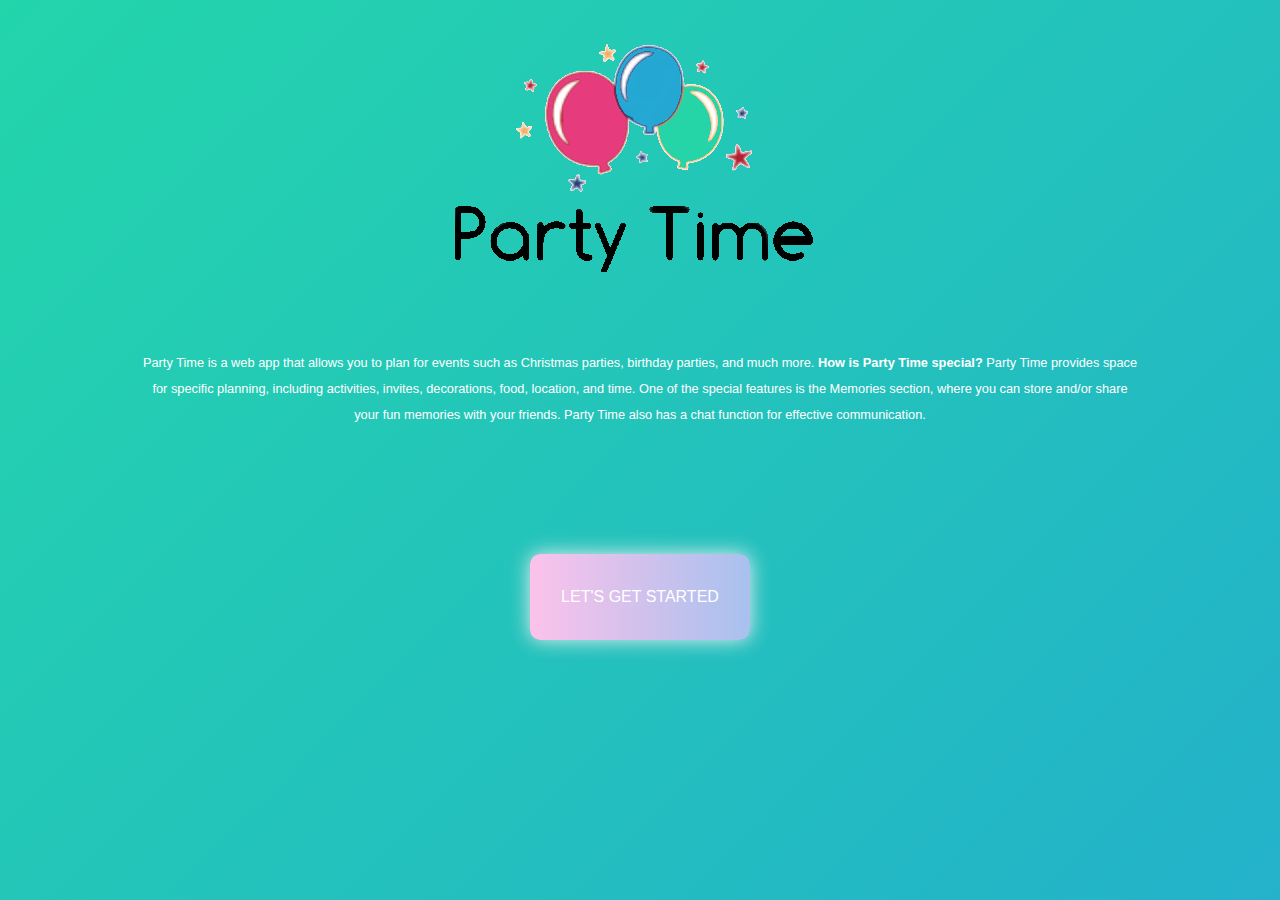
<file: index.html>
<!DOCTYPE html>
<html lang="en">

<head>

    <meta charset="utf-8">
    <meta name="viewport" content="width=device-width, initial-scale=1, shrink-to-fit=no">
    <meta name="description" content="">
    <meta name="author" content="">

    <title>Party Time</title>

    <!-- Bootstrap core CSS -->
    <link href="vendor/bootstrap/css/bootstrap.min.css" rel="stylesheet">

    <!-- Custom styles for this template -->
    <link href="css/simple-sidebar.css" rel="stylesheet">
    <link href="css/main.css" rel="stylesheet">
    <link href="css/animate.css" rel="stylesheet">
    <link href='https://fonts.googleapis.com/css?family=Aclonica' rel='stylesheet'>	
    <link rel="stylesheet" href="https://fonts.googleapis.com/css?family=Open+Sans:300" type="text/css" />
</head>

<body class="index">

    <div id="wrapper">

        <!-- Sidebar -->
        <!-- /#sidebar-wrapper -->

        <!-- Page Content -->
        <div id="page-content-wrapper">
		
            <div class="introduction center">
                <!-- <h1>Party Time</h1> -->
                <div class="logo"><img src="./images/logo.png"></div>
                <div id="words">
                <p>Party Time is a web app that allows you to plan for events such as Christmas parties, birthday parties, and much more. <b>How is Party Time special?</b> Party Time provides space for specific planning, including activities, invites, decorations, food, location, and time. One of the special features is the Memories section, where you can store and/or share your fun memories with your friends. Party Time also has a chat function for effective communication.</p>
            </div>
                <div class="container-fluid">
                <a class="btn btn-2" href="./login.html">Let's Get Started</a>
            </div>
            </div>
			<!-- <div class="container-fluid buttons">
                <a class="btn btn-2" href="./login.html">Let's Get Started</a>
            </div> -->
			
            <div id="options" class="row"></div>

        </div>
        <!-- /#page-content-wrapper -->
    </div>
    <!-- /#wrapper -->

    <!-- Bootstrap core JavaScript -->
    <script src="vendor/jquery/jquery.min.js"></script>
    <script src="js/main.js"></script>
    <script src="vendor/bootstrap/js/bootstrap.bundle.min.js"></script>

    <!-- Menu Toggle Script -->
    <script>
        $("#menu-toggle").click(function(e) {
            e.preventDefault();
            $("#wrapper").toggleClass("toggled");
        });
    </script>


</body>

</html>
</file>
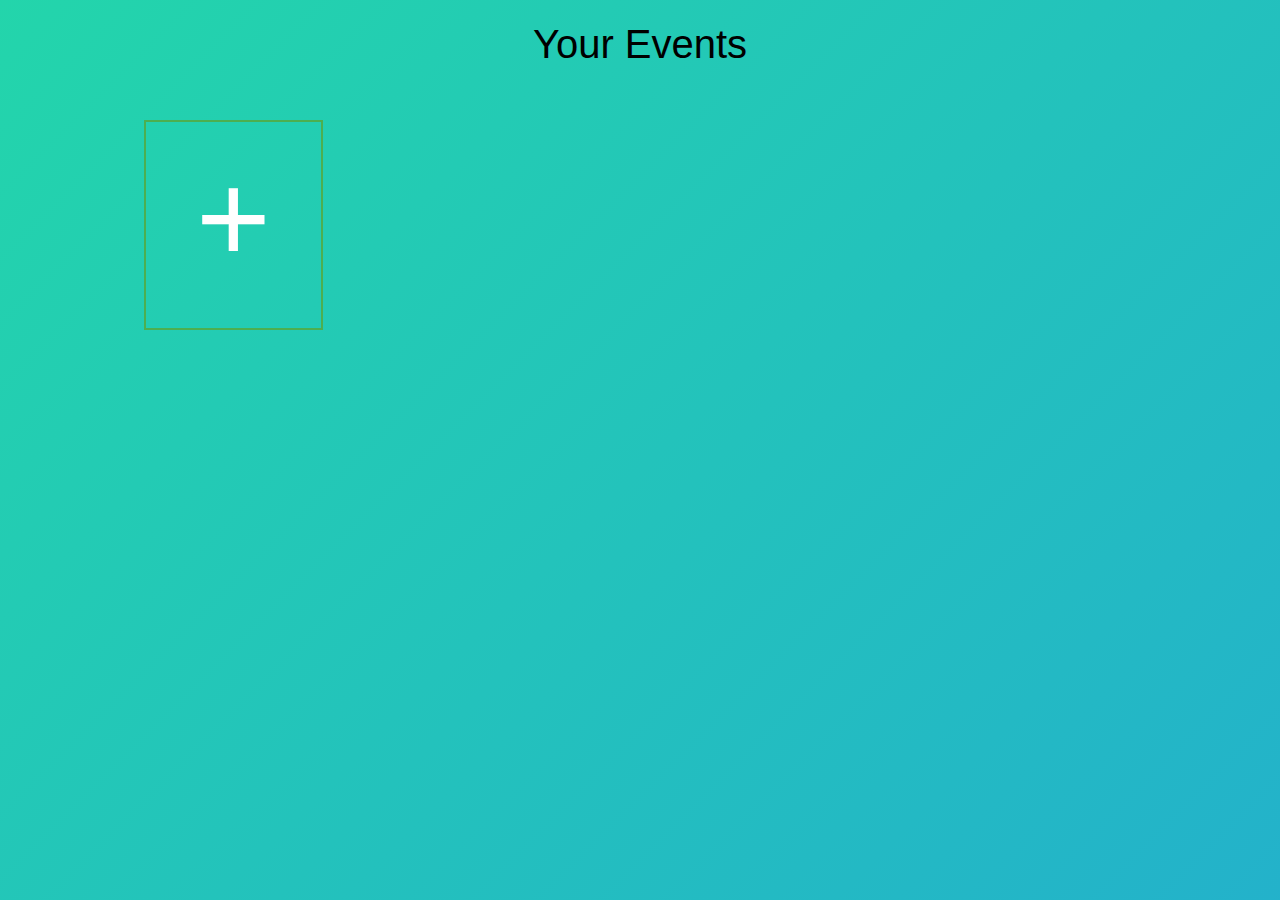
<file: allEvents.html>
<!DOCTYPE html>
<html lang="en">

<head>

    <meta charset="utf-8">
    <meta name="viewport" content="width=device-width, initial-scale=1, shrink-to-fit=no">
    <meta name="description" content="">
    <meta name="author" content="">

    <title>Your Events</title>

    <!-- Bootstrap core CSS -->
    <link href="vendor/bootstrap/css/bootstrap.min.css" rel="stylesheet">

    <!-- Custom styles for this template -->
    <link href="css/simple-sidebar.css" rel="stylesheet">
	<link href="css/main.css" rel="stylesheet">
	<link href='https://fonts.googleapis.com/css?family=Aclonica' rel='stylesheet'>	
</head>

<body>

    <div id="wrapper">

        <!-- Sidebar -->
        <!-- /#sidebar-wrapper -->

        <!-- Page Content -->
        <div id="page-content-wrapper">
            <div class="introduction">
                <h1>Your Events</h1>
            </div>
			<a class="add" href="./form.html">+</a>
			<!--button class="add"><a href="./form.html">+</a></button-->		
            <div id="options" class="row"></div>
        </div>
    </div>
    <script src="vendor/jquery/jquery.min.js"></script>
    <script src="js/main.js"></script>
    <script src="vendor/bootstrap/js/bootstrap.bundle.min.js"></script>

</body>

</html>
</file>
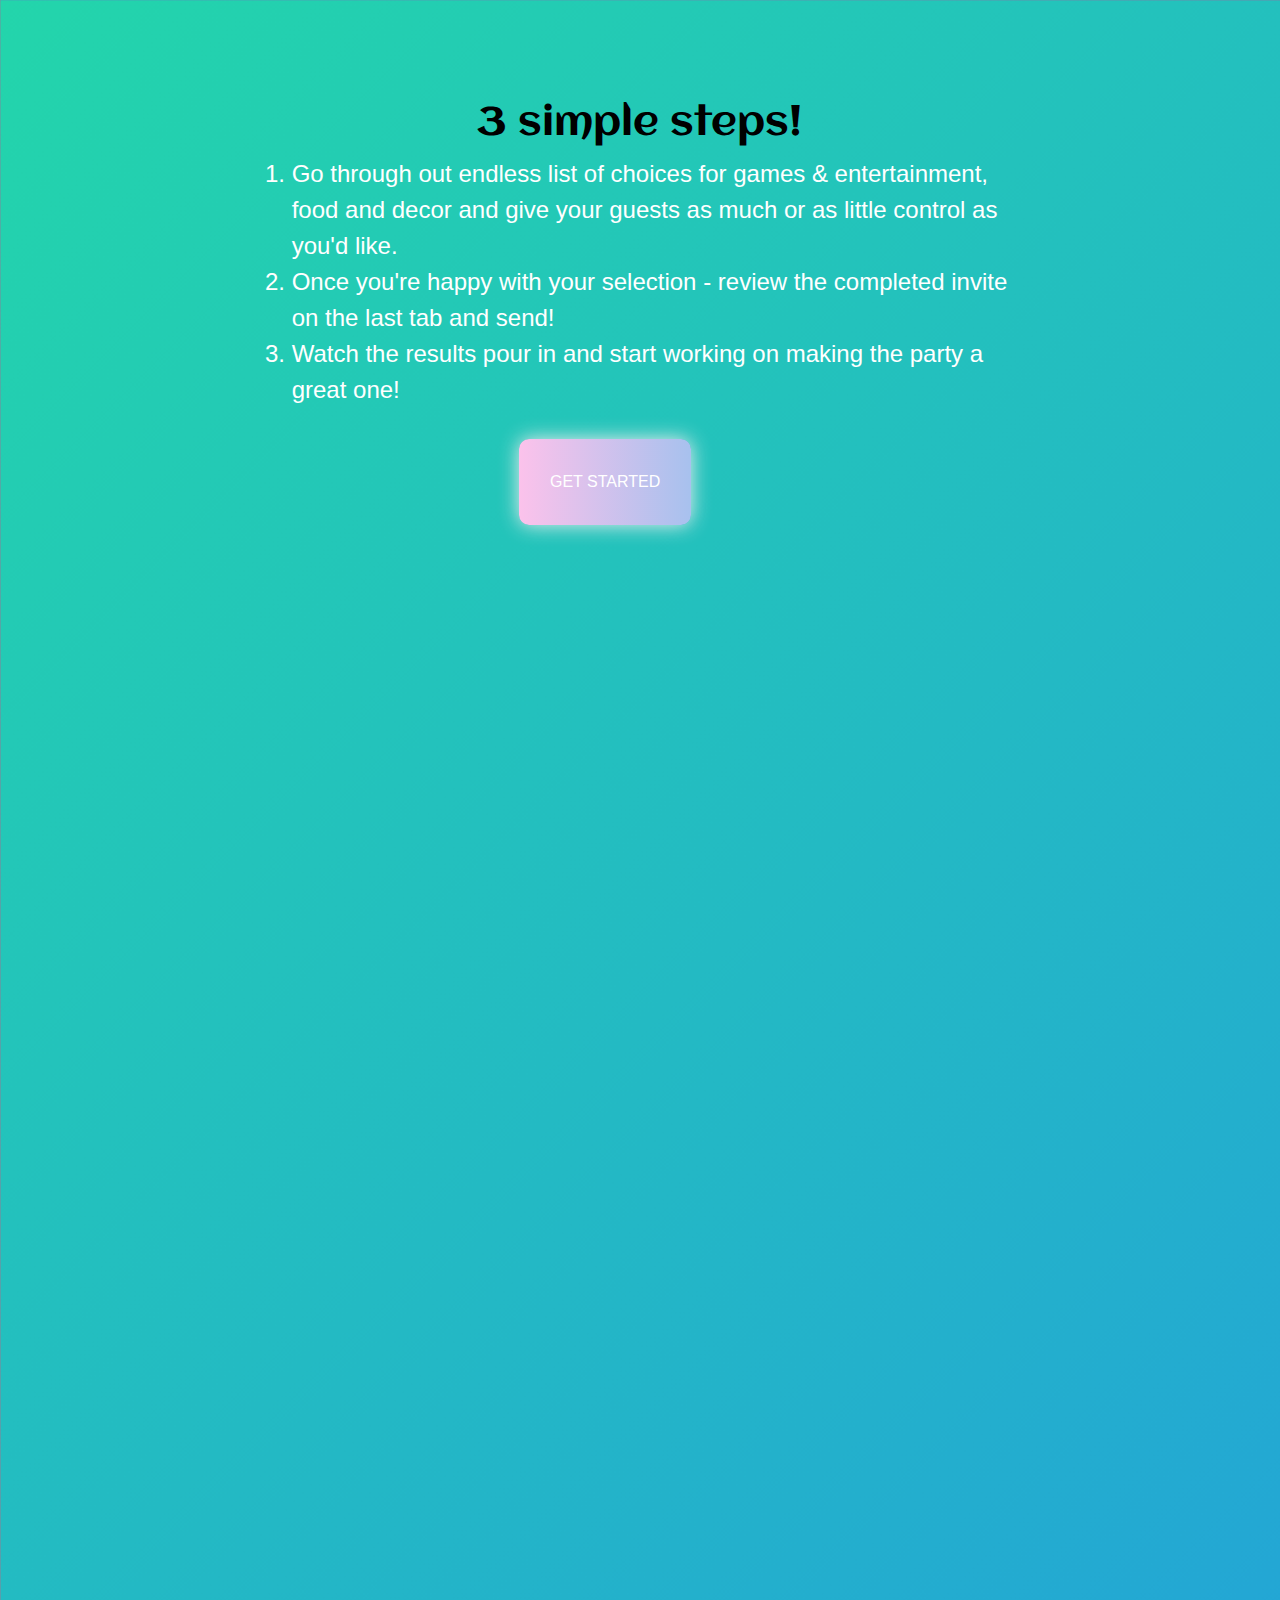
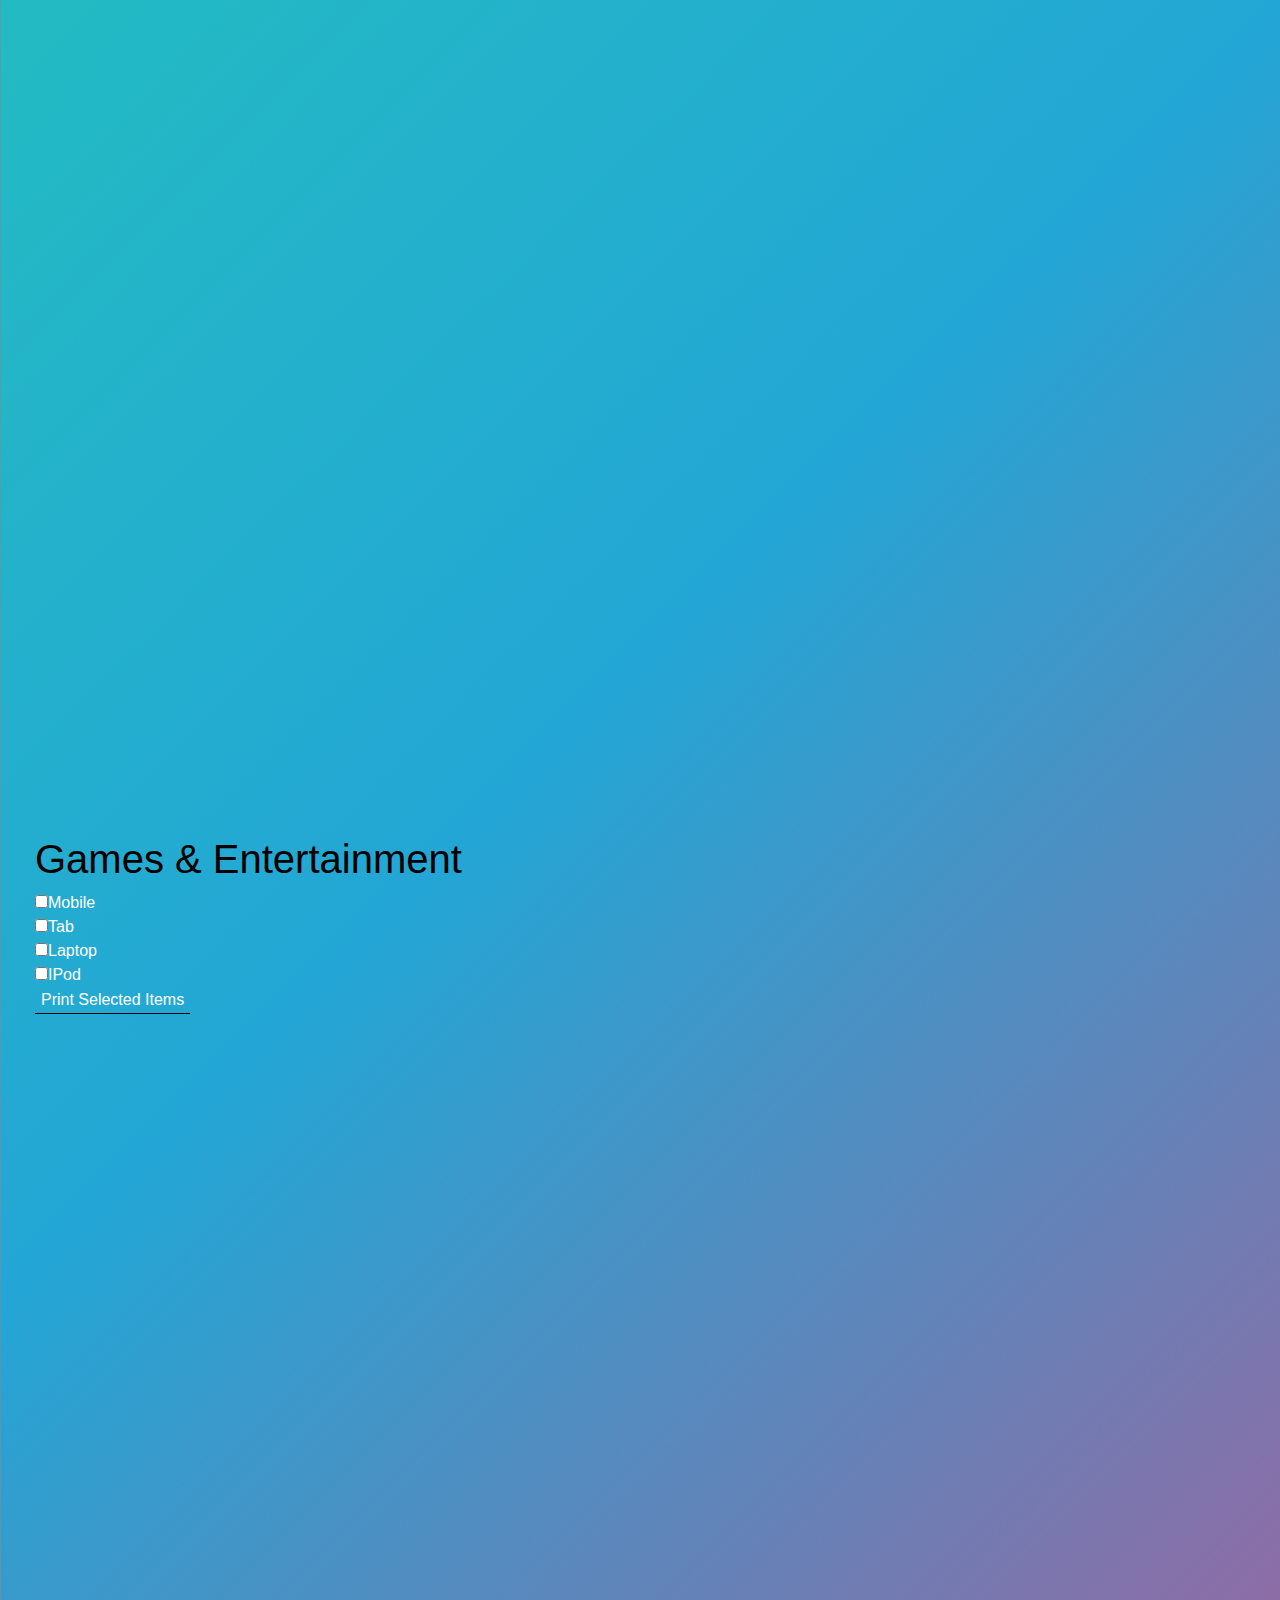
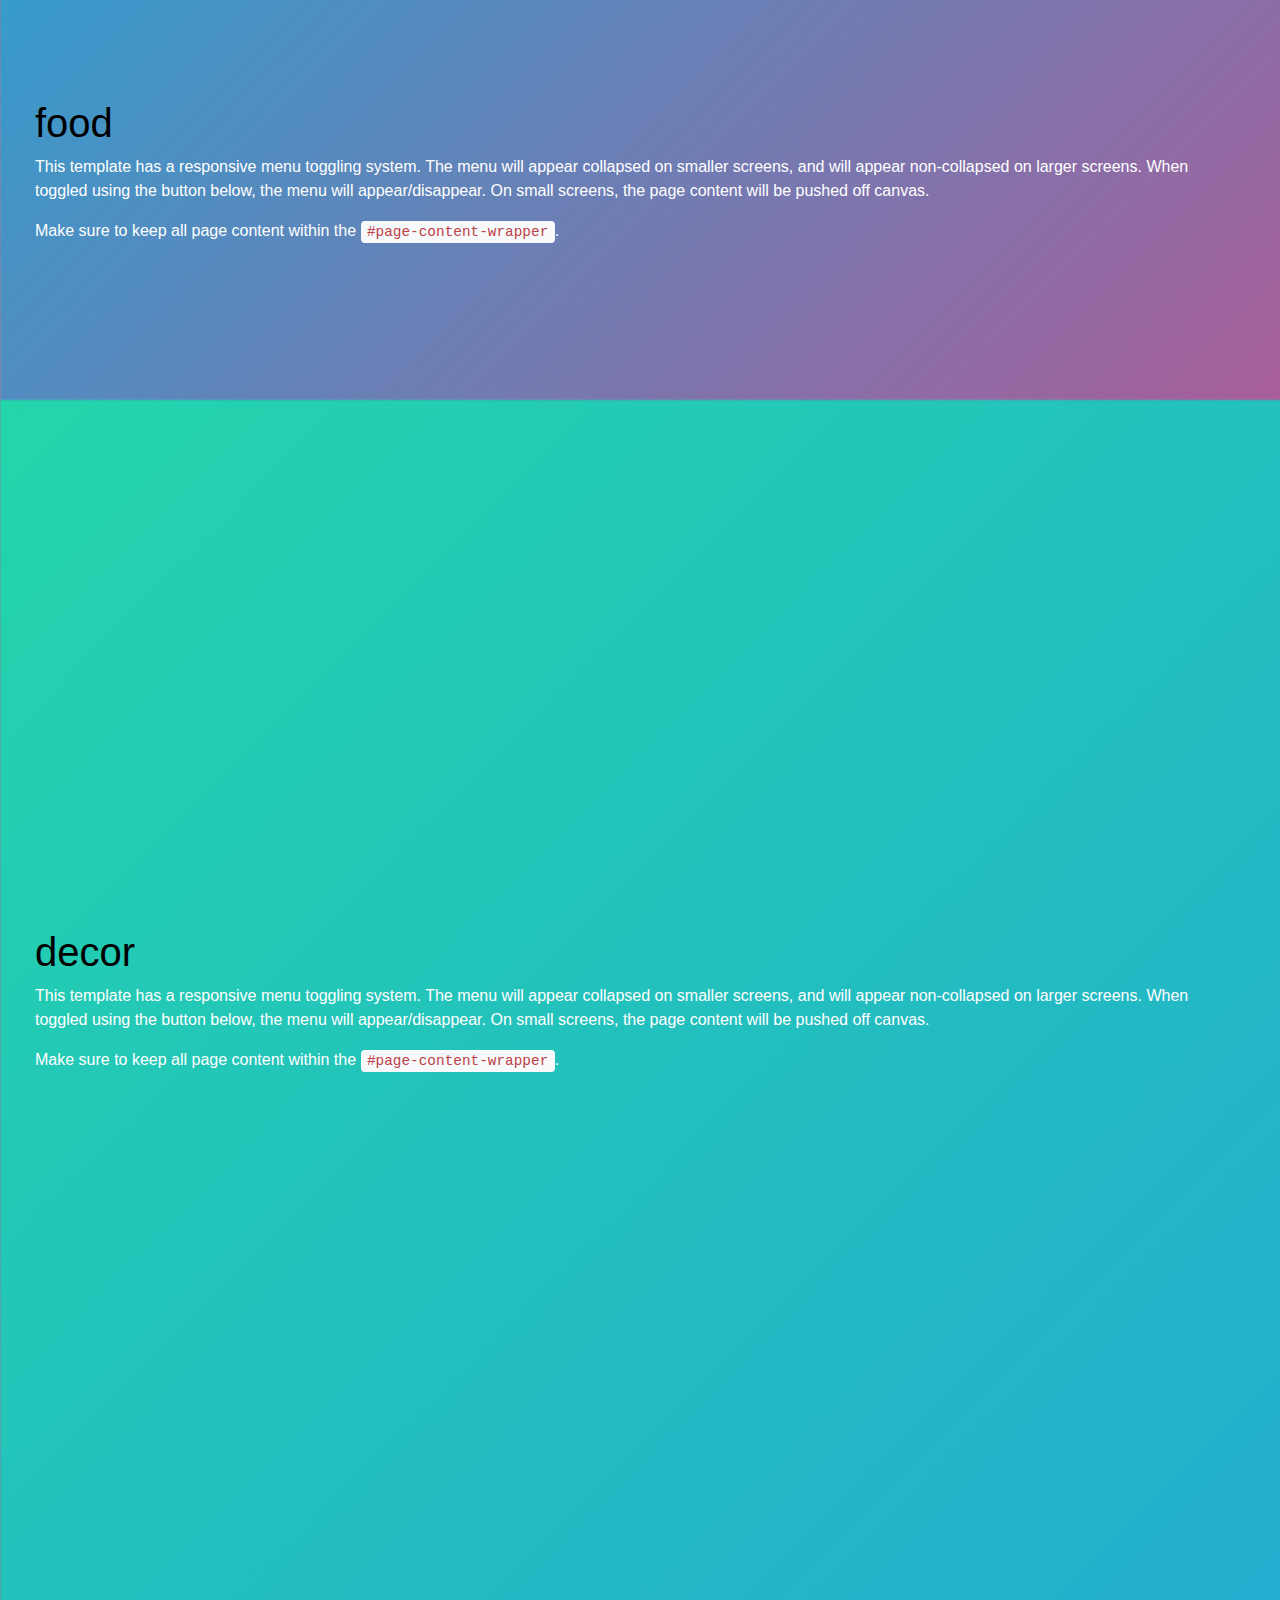
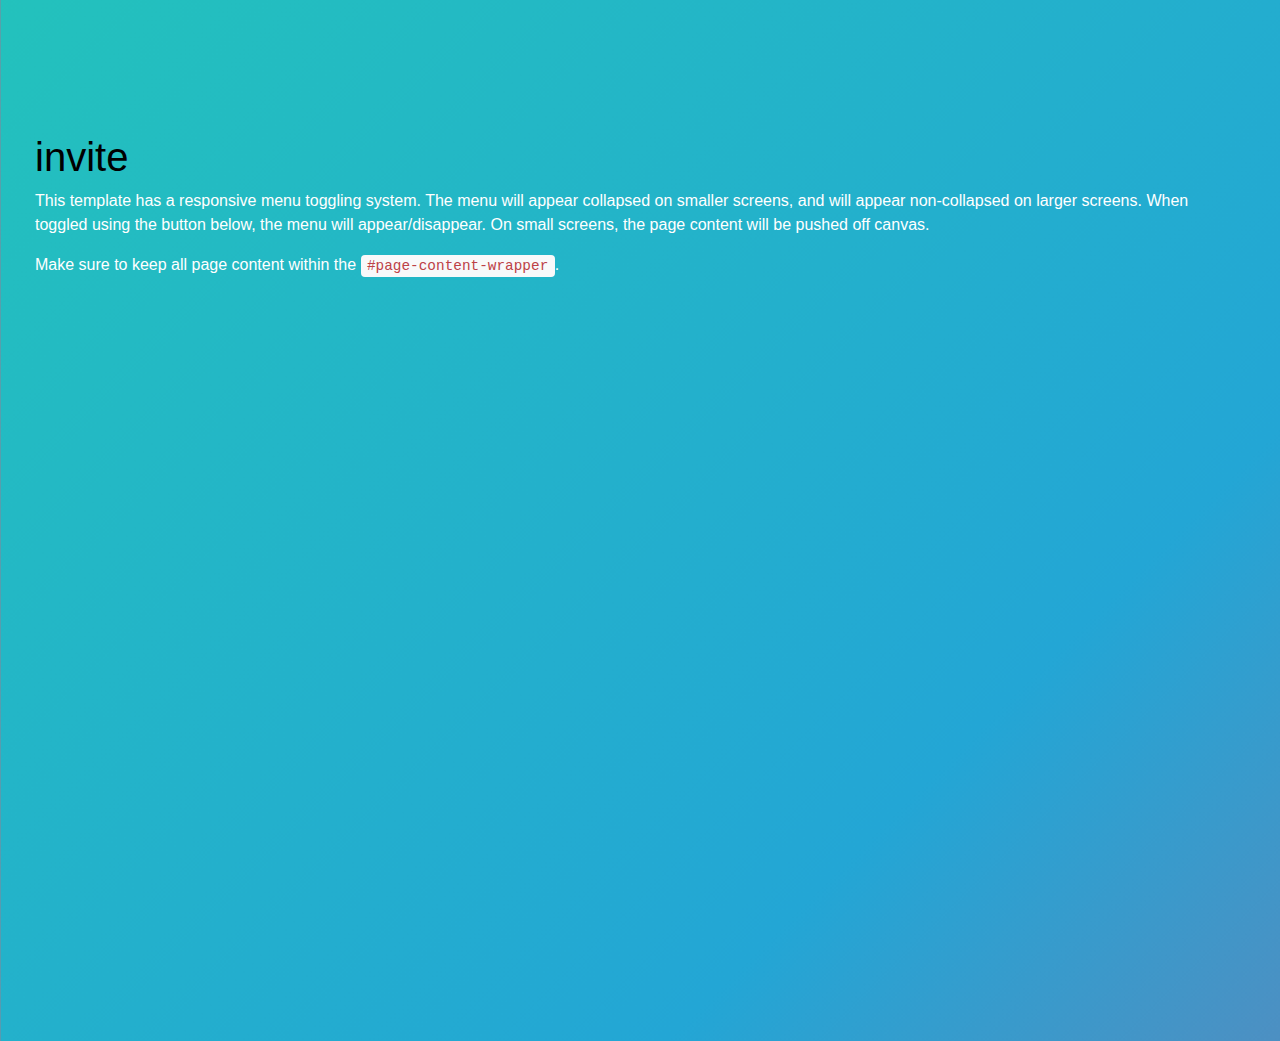
<file: event.html>
<!DOCTYPE html>
<html lang="en">

<head>

    <meta charset="utf-8">
    <meta name="viewport" content="width=device-width, initial-scale=1, shrink-to-fit=no">
    <meta name="description" content="">
    <meta name="author" content="">

    <title>Plan It - Party Time</title>

    <!-- Bootstrap core CSS -->
    <link href="vendor/bootstrap/css/bootstrap.min.css" rel="stylesheet">

    <!-- Custom styles for this template -->
    <link href="css/simple-sidebar.css" rel="stylesheet">
    <link href="css/main.css" rel="stylesheet">
    <link href="css/event.css" rel="stylesheet">
    <link href='https://fonts.googleapis.com/css?family=Aclonica' rel='stylesheet'>

</head>

<body>

    <div id="wrapper">

        <!-- Sidebar -->
        <div id="sidebar-wrapper">
            <ul class="sidebar-nav active">
                <li class="sidebar-brand">
                    <a href="#">
                        --EVENT NAME HERE --
                    </a>
                </li>
                <li>
                    <a href="#games">Games & Entertainment</a>
                </li>
                <li>
                    <a href="#food">Food</a>
                </li>
                <li>
                    <a href="#decor">Decorations</a>
                </li>
                <li>
                    <a href="#invite">Invitations</a>
                </li>
            </ul>
        </div>
        <!-- /#sidebar-wrapper -->

        <!-- Page Content -->
        <div id="page-content-wrapper">
            <div class="container-fluid" id="intro">
                <div class="col-lg-8 offset-2">
              <h1>3 simple steps!</h1>
              <ol>
                <li>Go through out endless list of choices for games & entertainment, food and decor and give your guests as much or as little control as you'd like.</li>
                <li>Once you're happy with your selection - review the completed invite on the last tab and send!</li>
                <li>Watch the results pour in and start working on making the party a great one!</li>
            </ol>
                </div>

           
                <a href="#menu-toggle" class="btn btn-2 buttons" id="menu-toggle">Get Started</a>
           
        </div>
    </div>


    <div id="page-content-wrapper">
        <div class="container-fluid" id="games">
            <h1>Games & Entertainment</h1>

            <input type="checkbox" name="acs" value="Mobile">Mobile<br>
    <input type="checkbox" name="acs" value="Tab">Tab<br>
    <input type="checkbox" name="acs" value="Laptop">Laptop<br>
    <input type="checkbox" name="acs" value="IPod">IPod<br>
    <p>
        <input type="button" onclick='printChecked()' value="Print Selected Items"/>
    </p>

        </div>
    </div>
    <!-- /#page-content-wrapper -->

    <div id="page-content-wrapper">
        <div class="container-fluid" id="food">
            <h1>food</h1>
            <p>This template has a responsive menu toggling system. The menu will appear collapsed on smaller screens, and will appear non-collapsed on larger screens. When toggled using the button below, the menu will appear/disappear. On small screens, the page content will be pushed off canvas.</p>
            <p>Make sure to keep all page content within the <code>#page-content-wrapper</code>.</p>

        </div>
    </div>
    <!-- /#page-content-wrapper -->

    <div id="page-content-wrapper">
        <div class="container-fluid" id="decor">
            <h1>decor</h1>
            <p>This template has a responsive menu toggling system. The menu will appear collapsed on smaller screens, and will appear non-collapsed on larger screens. When toggled using the button below, the menu will appear/disappear. On small screens, the page content will be pushed off canvas.</p>
            <p>Make sure to keep all page content within the <code>#page-content-wrapper</code>.</p>

        </div>
    </div>
    <!-- /#page-content-wrapper -->

    <div id="page-content-wrapper">
        <div class="container-fluid" id="invite">
            <h1>invite</h1>
            <p>This template has a responsive menu toggling system. The menu will appear collapsed on smaller screens, and will appear non-collapsed on larger screens. When toggled using the button below, the menu will appear/disappear. On small screens, the page content will be pushed off canvas.</p>
            <p>Make sure to keep all page content within the <code>#page-content-wrapper</code>.</p>

        </div>
    </div>
    <!-- /#page-content-wrapper -->

</div>
<!-- /#wrapper -->

<!-- Bootstrap core JavaScript -->
<script src="vendor/jquery/jquery.min.js"></script>
<script src="js/main.js"></script>
<script src="js/event.js"></script>
<script src="vendor/bootstrap/js/bootstrap.bundle.min.js"></script>

<script type="text/javascript">

    $('.checkbox').click(function(){
  $(this).toggleClass('checked');
  var cb = $(this).find("input");
  cb.prop("checked", !cb.prop("checked"));
});

</script>

<!-- Menu Toggle Script -->
<script>
    $("#menu-toggle").click(function(e) {
        e.preventDefault();
        $("#wrapper").toggleClass("toggled");
    });
</script>

</body>

</html>
</file>
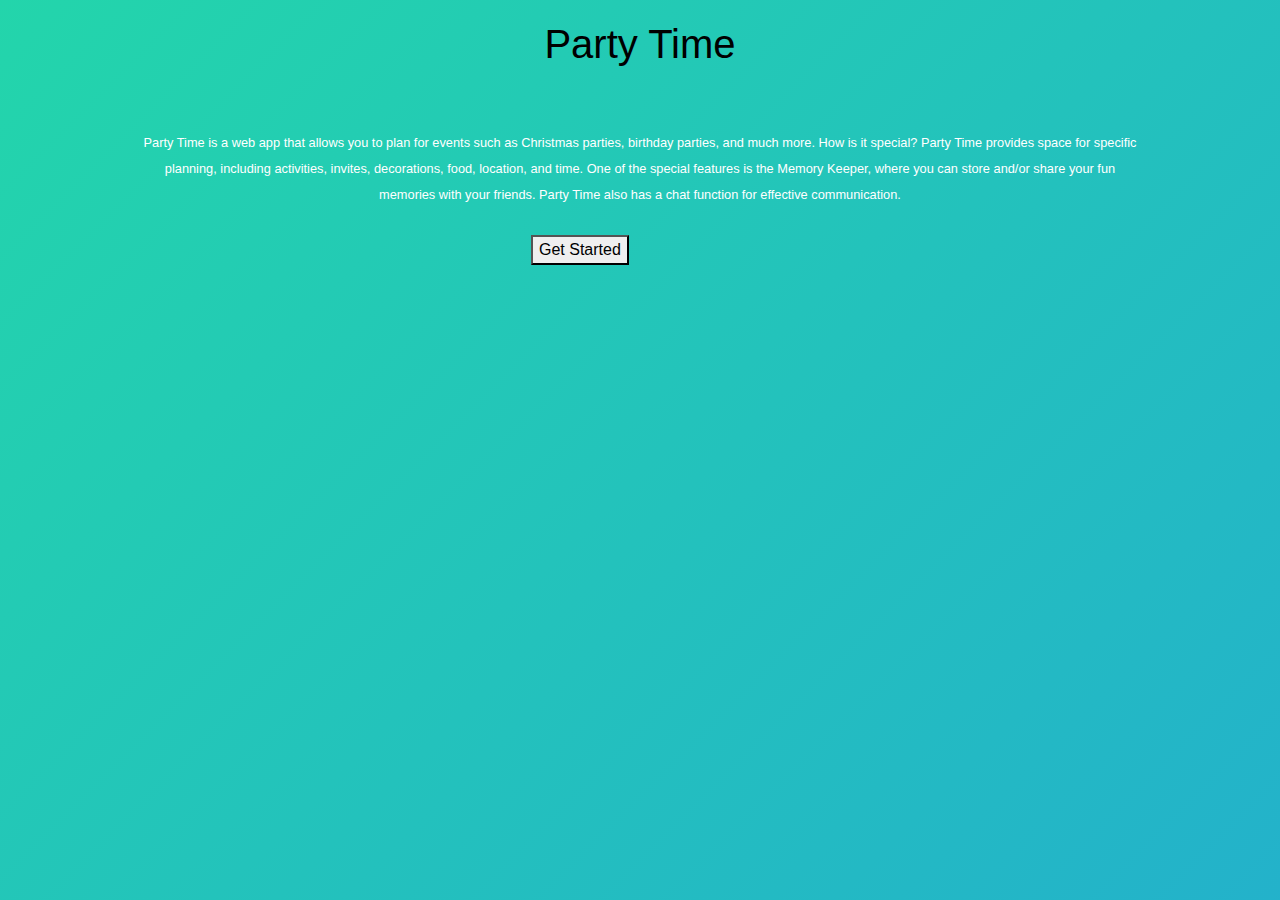
<file: events.html>
<!DOCTYPE html>
<html lang="en">

<head>

    <meta charset="utf-8">
    <meta name="viewport" content="width=device-width, initial-scale=1, shrink-to-fit=no">
    <meta name="description" content="">
    <meta name="author" content="">

    <title>Party Time</title>

    <!-- Bootstrap core CSS -->
    <link href="vendor/bootstrap/css/bootstrap.min.css" rel="stylesheet">

    <!-- Custom styles for this template -->
    <link href="css/simple-sidebar.css" rel="stylesheet">
	<link href="css/main.css" rel="stylesheet">
	<link href='https://fonts.googleapis.com/css?family=Aclonica' rel='stylesheet'>	
</head>

<body>

    <div id="wrapper">

        <!-- Sidebar -->
        <!-- /#sidebar-wrapper -->

        <!-- Page Content -->
        <div id="page-content-wrapper">
            <div class="introduction">
                <h1>Party Time</h1>
                <p>Party Time is a web app that allows you to plan for events such as Christmas parties, birthday parties, and much more. How is it special? Party Time provides space for specific planning, including activities, invites, decorations, food, location, and time. One of the special features is the Memory Keeper, where you can store and/or share your fun memories with your friends. Party Time also has a chat function for effective communication.</p>
            </div>
			<div class="container-fluid buttons">
                <button class="startButton">Get Started</button>
            </div>
			
            <div id="options" class="row"></div>

        </div>
        <!-- /#page-content-wrapper -->
    </div>
    <!-- /#wrapper -->

    <!-- Bootstrap core JavaScript -->
    <script src="vendor/jquery/jquery.min.js"></script>
    <script src="js/main.js"></script>
    <script src="vendor/bootstrap/js/bootstrap.bundle.min.js"></script>

    <!-- Menu Toggle Script 
    <script>
        $("#menu-toggle").click(function(e) {
            e.preventDefault();
            $("#wrapper").toggleClass("toggled");
        });
    </script>
	onclick="options();"
	-->

</body>

</html>
</file>
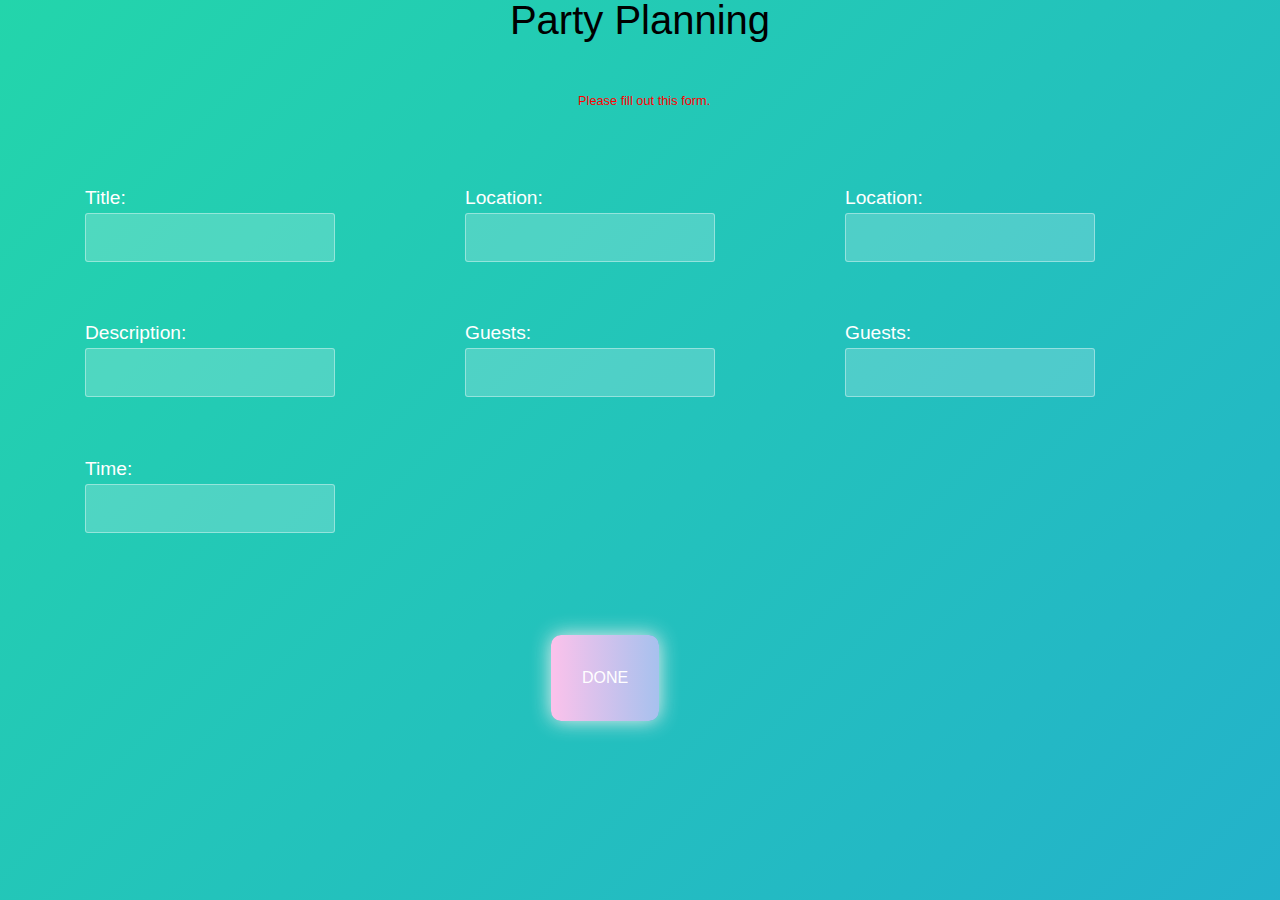
<file: form.html>
<!DOCTYPE html>
<html lang="en">

<head>

    <meta charset="utf-8">
    <meta name="viewport" content="width=device-width, initial-scale=1, shrink-to-fit=no">
    <meta name="description" content="">
    <meta name="author" content="">

    <title>Form</title>

    <!-- Bootstrap core CSS -->
    <link href="vendor/bootstrap/css/bootstrap.min.css" rel="stylesheet">

    <!-- Custom styles for this template -->
    <link href="css/simple-sidebar.css" rel="stylesheet">
    <link href="css/main.css" rel="stylesheet">
    <link href='https://fonts.googleapis.com/css?family=Aclonica' rel='stylesheet'>	
</head>

<body>

    <div id="wrapper">

        <!-- Sidebar -->
        <!-- /#sidebar-wrapper -->

        <!-- Page Content -->
        <div id="page-content-wrapper">
            <div class="introduction center">
                <h1 id="formTitle">Party Planning</h1>
            </div>
            <p id="line">Please fill out this form.</p>			
            <div class="container" id="formUp">
                <div class="row">
                <div class="col-lg-4"> 
                   <form action="insert-server-here" id="form-text-colour">
                       Title: <input type="text" name="Username" value=""><br><br>
                       Description: <input type="text" name="Password" value=""><br><br>
                       Time: <input type="text" name="Username" value=""><br><br>
                   </form>

               </div>

               <div class="col-lg-4">
                <form action="insert-server-here" id="form-text-colour">
                        Location: <input type="text" name="Password" value=""><br><br>
                       Guests: <input type="text" name="Username" value=""><br><br> 
                       </form>
               </div>

                <div class="col-lg-4">
                <form action="insert-server-here" id="form-text-colour">
                        Location: <input type="text" name="Password" value=""><br><br>
                       Guests: <input type="text" name="Username" value=""><br><br> 
                       </form>
               </div>
                   <div class="container-fluid buttons">
                    <a width="100%" class="btn btn-2" href="./event.html">DONE</a>
                    <!--make a link for "Create An Account"-->
                </div>
            </div>

            </div>		
        </div>			


        <div id="options" class="row"></div>

    </div>
    <!-- /#page-content-wrapper -->
</div>
<!-- /#wrapper -->

<!-- Bootstrap core JavaScript -->
<script src="vendor/jquery/jquery.min.js"></script>
<script src="js/main.js"></script>
<script src="vendor/bootstrap/js/bootstrap.bundle.min.js"></script>

    <!-- Menu Toggle Script 
    <script>
        $("#menu-toggle").click(function(e) {
            e.preventDefault();
            $("#wrapper").toggleClass("toggled");
        });
    </script>
	onclick="options();"
-->

</body>

</html>
</file>
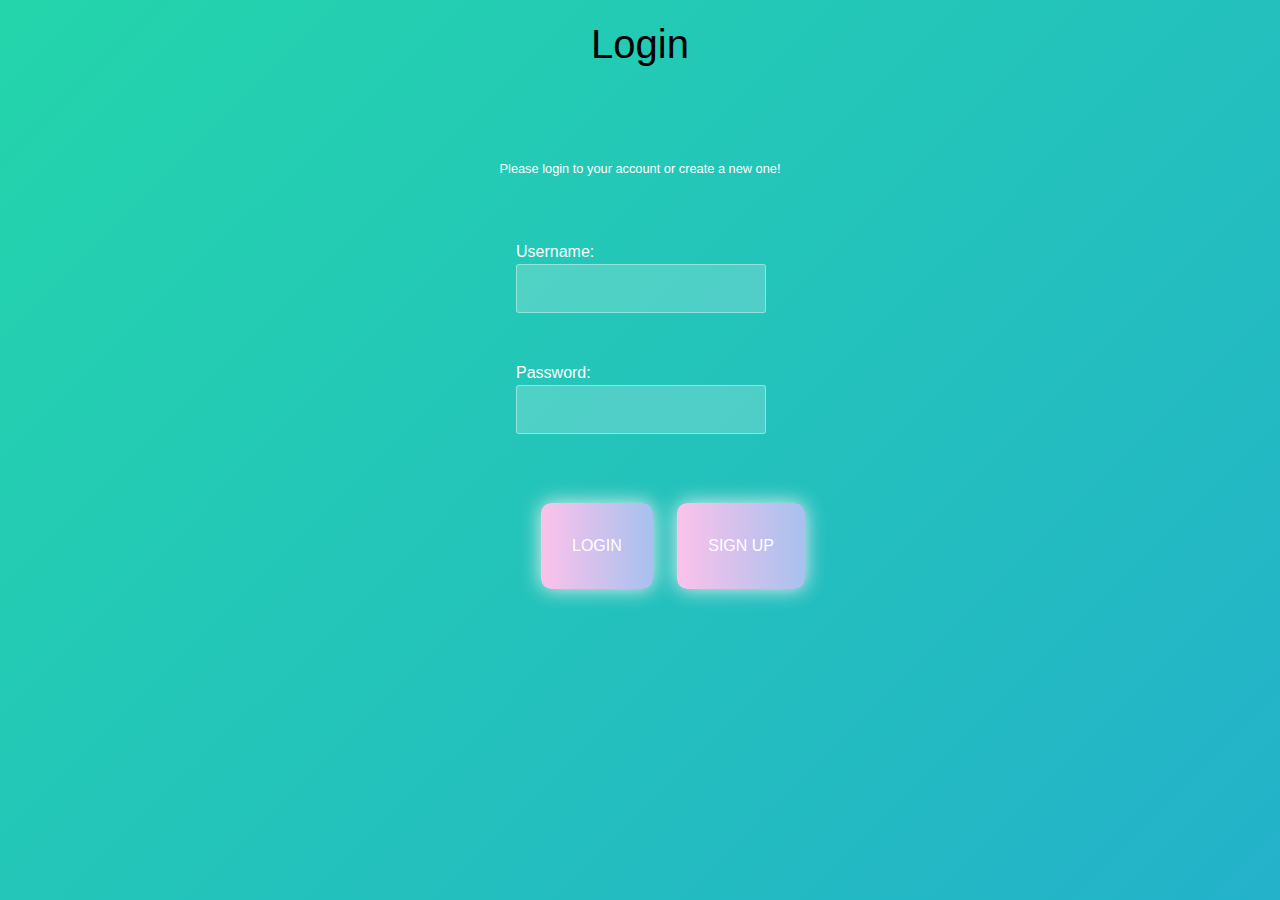
<file: login.html>
<!DOCTYPE html>
<html lang="en">

<head>

    <meta charset="utf-8">
    <meta name="viewport" content="width=device-width, initial-scale=1, shrink-to-fit=no">
    <meta name="description" content="">
    <meta name="author" content="">

    <title>Login</title>

    <!-- Bootstrap core CSS -->
    <link href="vendor/bootstrap/css/bootstrap.min.css" rel="stylesheet">

    <!-- Custom styles for this template -->
    <link href="css/simple-sidebar.css" rel="stylesheet">
	<link href="css/main.css" rel="stylesheet">
	<link href='https://fonts.googleapis.com/css?family=Aclonica' rel='stylesheet'>	
</head>

<body>

    <div id="wrapper">
        <div id="page-content-wrapper">
            <div class="introduction">
                <h1>Login</h1>
                <p>Please login to your account or create a new one!</p>			
			</div>
			<form action="insert-server-here" class="inputs">
				Username: <input id="username" type="text" name="Username" value=""><br><br>
				Password: <input id="password" type="text" name="Password" value=""><br>
				<!--input type="submit" value="Submit"-->
			</form>				
			<div class="container-fluid buttons">
				<a class="btn btn-2" href="./allEvents.html">LOGIN</a>
                <a class="btn btn-2" href="#">SIGN UP</a>

				<!--make a link for "Create An Account"-->
            </div>

        </div>
    </div>

    <script src="vendor/jquery/jquery.min.js"></script>
    <script src="js/main.js"></script>
    <script src="vendor/bootstrap/js/bootstrap.bundle.min.js"></script>

	
</body>

</html>
</file>
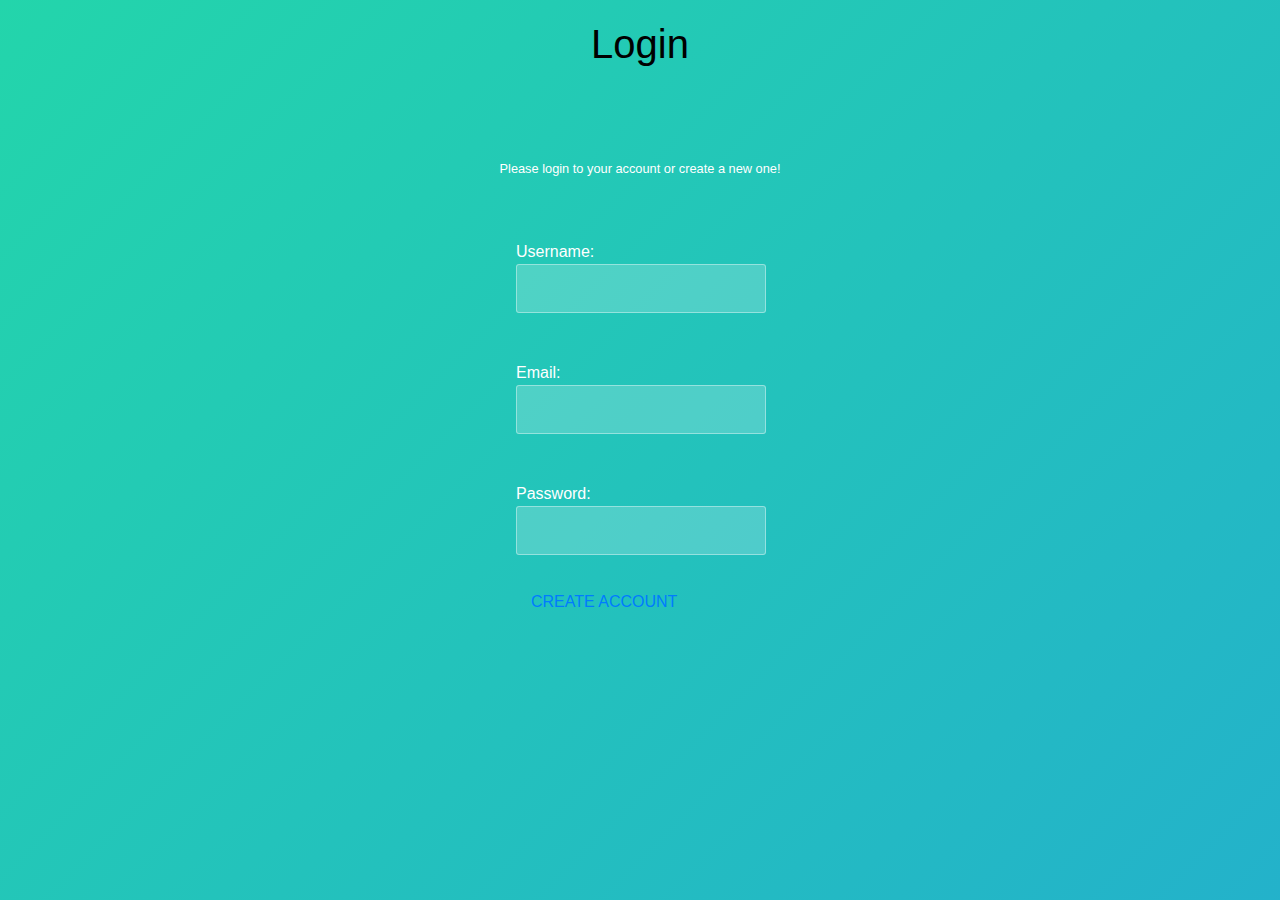
<file: signUp.html>
<!DOCTYPE html>
<html lang="en">

<head>

    <meta charset="utf-8">
    <meta name="viewport" content="width=device-width, initial-scale=1, shrink-to-fit=no">
    <meta name="description" content="">
    <meta name="author" content="">

    <title>Login</title>

    <!-- Bootstrap core CSS -->
    <link href="vendor/bootstrap/css/bootstrap.min.css" rel="stylesheet">

    <!-- Custom styles for this template -->
    <link href="css/simple-sidebar.css" rel="stylesheet">
	<link href="css/main.css" rel="stylesheet">
	<link href='https://fonts.googleapis.com/css?family=Aclonica' rel='stylesheet'>	
</head>

<body>

    <div id="wrapper">
        <div id="page-content-wrapper">
            <div class="introduction">
                <h1>Login</h1>
                <p>Please login to your account or create a new one!</p>			
			</div>
			<form action="insert-server-here" class="inputs">
				Username: <input type="text" name="Username" value=""><br><br>
				Email: &nbsp; &nbsp; &nbsp; &nbsp; <input type="text" name="Username" value=""><br><br>
				Password:  &nbsp;<input type="text" name="Password" value="">
				<!--input type="submit" value="Submit"-->
			</form>				
			<div class="container-fluid buttons">
				<a class="loginButton" href="./allEvents.html">CREATE ACCOUNT</a><br>
				<!--make a link for "Create An Account"-->
            </div>

        </div>
    </div>

    <script src="vendor/jquery/jquery.min.js"></script>
    <script src="js/main.js"></script>
    <script src="vendor/bootstrap/js/bootstrap.bundle.min.js"></script>

	
</body>

</html>
</file>
<file: css/main.css>
body {
    width: 100wh;
    height: 100vh;
    color: #fff;
    background: linear-gradient(-45deg, #EE7752, #E73C7E, #23A6D5, #23D5AB);
    background-size: 400% 400%;
    -webkit-animation: Gradient 15s ease infinite;
    -moz-animation: Gradient 15s ease infinite;
    animation: Gradient 15s ease infinite;
    overflow: hidden;
}

@-webkit-keyframes Gradient {
    0% {
        background-position: 0% 50%
    }
    50% {
        background-position: 100% 50%
    }
    100% {
        background-position: 0% 50%
    }
}

@-moz-keyframes Gradient {
    0% {
        background-position: 0% 50%
    }
    50% {
        background-position: 100% 50%
    }
    100% {
        background-position: 0% 50%
    }
}

@keyframes Gradient {
    0% {
        background-position: 0% 50%
    }
    50% {
        background-position: 100% 50%
    }
    100% {
        background-position: 0% 50%
    }
}


h1
{
	color: black;
    font-weight: 300;
}


.introduction 
{
    /*margin-top: 10%;*/
    line-height: 200px;
    height: 200px;
    /*border: 3px solid green;*/
    text-align: center;
}

/* If the text has multiple lines, add the following: */
.introduction p 
{
    line-height: 2;
    display: inline-block;
    vertical-align: middle;
    margin-right: 120px;
    margin-left: 120px;
    margin-top: 0%;
    font-size: 80%;	
    color: white;
}

.inputs
{
	width: 100%;
	margin-top: 0%;
	margin-left: 40%;	
	color: white;	
}

input 
{
	background-color: transparent;
	color: #FFF;
	border: none;
    border-bottom: 1px solid black;
}

input:focus{
    border: 1px solid grey;

}
.buttons
{
	margin-left: 40% !important;
    margin-top: 15px !important;
}

.btn {
  flex: 1 1 auto;
  margin: 10px;
  padding: 30px;
  text-align: center;
  text-transform: uppercase;
  transition: 0.5s;
  background-size: 200% auto;
  color: white;
  /* text-shadow: 0px 0px 10px rgba(0,0,0,0.2);*/
  box-shadow: 0 0 20px #eee;
  border-radius: 10px;
}

.btn:hover {
  background-position: right center; /* change the direction of the change here */
}

.btn-2 {
  background-image: linear-gradient(to right, #fbc2eb 0%, #a6c1ee 51%, #fbc2eb 100%);
}



#intro
{
	margin-bottom: 150%;
	
}

#games
{
	margin-bottom: 52%; 
}

#food
{
	margin-bottom: 52%;
}

#decor
{
    margin-bottom: 50%;
}

#invite
{
    margin-bottom: 60%;
}

.add 
{
    background-color: transparent; 
    color: white; 
    border: 2px solid #4CAF50;
    font-size: 800%;
    padding: 0px 50px;
    height: 210px;	
    position:relative; left:10%; top:-100px;
    display: inline-block;
}

.add:hover 
{
    background-color: #4CAF50;
    color: white;
}
a:link 
{
    text-decoration: none;
}

a:visited 
{
    text-decoration: none;
}

a:hover 
{
    text-decoration: none;
}

a:active 
{
    text-decoration: none;
}
#formTitle 
{
    line-height: 0px;
    height: 200px;
    /*border: 3px solid green;*/
    text-align: center;
}
#line
{
    line-height: 2;
    display: inline-block;
    vertical-align: middle;
    margin-left: 45%;
    margin-top: -20%;
    font-size: 80%;
    color: red;	
}
#form-text-colour
{
	color: white;
	font-size: 120%;
}
#formUp
{
	margin-top: -80px;	
}

#words{

}

form {
  padding: 20px 0;
  position: relative;
  z-index: 2;
}
form input {

    appearance: none;
    outline: 0;
    border: 1px solid rgba(255, 255, 255, 0.4);
    background-color: rgba(255, 255, 255, 0.2);
    width: 250px;
    border-radius: 3px;
    padding: 10px 15px;
    /*margin: 0 auto 10px auto;*/
    display: block;
    text-align: center;
    font-size: 18px;
    color: white;
    -webkit-transition-duration: 0.25s;
    transition-duration: 0.25s;
    font-weight: 300;
}
form input:hover {
  background-color: rgba(255, 255, 255, 0.4);
}
form input:focus {
  background-color: white;
  width: 300px;
  color: #53e3a6;
}
form button {
  -webkit-appearance: none;
  -moz-appearance: none;
  appearance: none;
  outline: 0;
  background-color: white;
  border: 0;
  padding: 10px 15px;
  color: #53e3a6;
  border-radius: 3px;
  width: 250px;
  cursor: pointer;
  font-size: 18px;
  -webkit-transition-duration: 0.25s;
  transition-duration: 0.25s;
}
form button:hover {
  background-color: #f5f7f9;
}
</file>
<file: css/event.css>
#intro h1{
	text-align: center;
	margin-top: 2em;
	font-family: 'Aclonica';font-size: 22px;	
}

.checkbox {
  font-size: 22px;
  background-color: #f0f0f0;
  border-radius: 1em;
  width: 1.72em;
  height: 1em;
  display: inline-block;
  position: relative;
  transition: all .15s;
  cursor: pointer;
  -webkit-user-select: none; 
}
.checkbox input {
  display: none;
}
.checkbox:after {
  font-size: 16px;
  content: "";
  position: absolute;
  top: .1875em;
  left: .1875em;
  width: 1em;
  height: 1em;
  border-radius: 1em;
  background-color: #555657;
  transition: all .15s;
}
.checkbox:hover:after {
  background-color: #414242;
}
.checkbox.checked {
  background-color: #0fd59f;
}
.checkbox.checked:after {
  background-color: #f7f7f7;
  left: 1.1875em;
}
.checkbox.checked:hover:after {
  background-color: #eeeeee;
}


ol{
	font-size: 1.5em;
	font-weight: 300;
}

h1{
	font-size: 2.5em !important;
}
</file>
<file: css/simple-sidebar.css>
/*!
 * Start Bootstrap - Simple Sidebar (https://startbootstrap.com/template-overviews/simple-sidebar)
 * Copyright 2013-2017 Start Bootstrap
 * Licensed under MIT (https://github.com/BlackrockDigital/startbootstrap-simple-sidebar/blob/master/LICENSE)
 */

body {
  overflow-x: hidden;
}

#wrapper {
  padding-left: 0;
  -webkit-transition: all 0.5s ease;
  -moz-transition: all 0.5s ease;
  -o-transition: all 0.5s ease;
  transition: all 0.5s ease;
}

#wrapper.toggled {
  padding-left: 250px;
}

#sidebar-wrapper {
  z-index: 1000;
  position: fixed;
  left: 250px;
  width: 0;
  height: 100%;
  margin-left: -250px;
  overflow-y: auto;
  background: #000;
  -webkit-transition: all 0.5s ease;
  -moz-transition: all 0.5s ease;
  -o-transition: all 0.5s ease;
  transition: all 0.5s ease;
}

#wrapper.toggled #sidebar-wrapper {
  width: 250px;
}

#page-content-wrapper {
  width: 100%;
  position: absolute;
  padding: 15px;
}

#wrapper.toggled #page-content-wrapper {
  position: absolute;
  margin-right: -250px;
}


/* Sidebar Styles */

.sidebar-nav {
  position: absolute;
  top: 0;
  width: 250px;
  margin: 0;
  padding: 0;
  list-style: none;
}

.sidebar-nav li {
  text-indent: 20px;
  line-height: 40px;
}

.sidebar-nav li a {
  display: block;
  text-decoration: none;
  color: #999999;
}

.sidebar-nav li a:hover {
  text-decoration: none;
  color: #fff;
  background: rgba(255, 255, 255, 0.2);
}

.sidebar-nav li a:active, .sidebar-nav li a:focus {
  text-decoration: none;
}

.sidebar-nav>.sidebar-brand {
  height: 65px;
  font-size: 18px;
  line-height: 60px;
}

.sidebar-nav>.sidebar-brand a {
  color: #999999;
}

.sidebar-nav>.sidebar-brand a:hover {
  color: #fff;
  background: none;
}

@media(min-width:768px) {
  #wrapper {
    padding-left: 0;
  }
  #wrapper.toggled {
    padding-left: 250px;
  }
  #sidebar-wrapper {
    width: 0;
  }
  #wrapper.toggled #sidebar-wrapper {
    width: 250px;
  }
  #page-content-wrapper {
    padding: 20px;
    position: relative;
  }
  #wrapper.toggled #page-content-wrapper {
    position: relative;
    margin-right: 0;
  }
}
</file>
